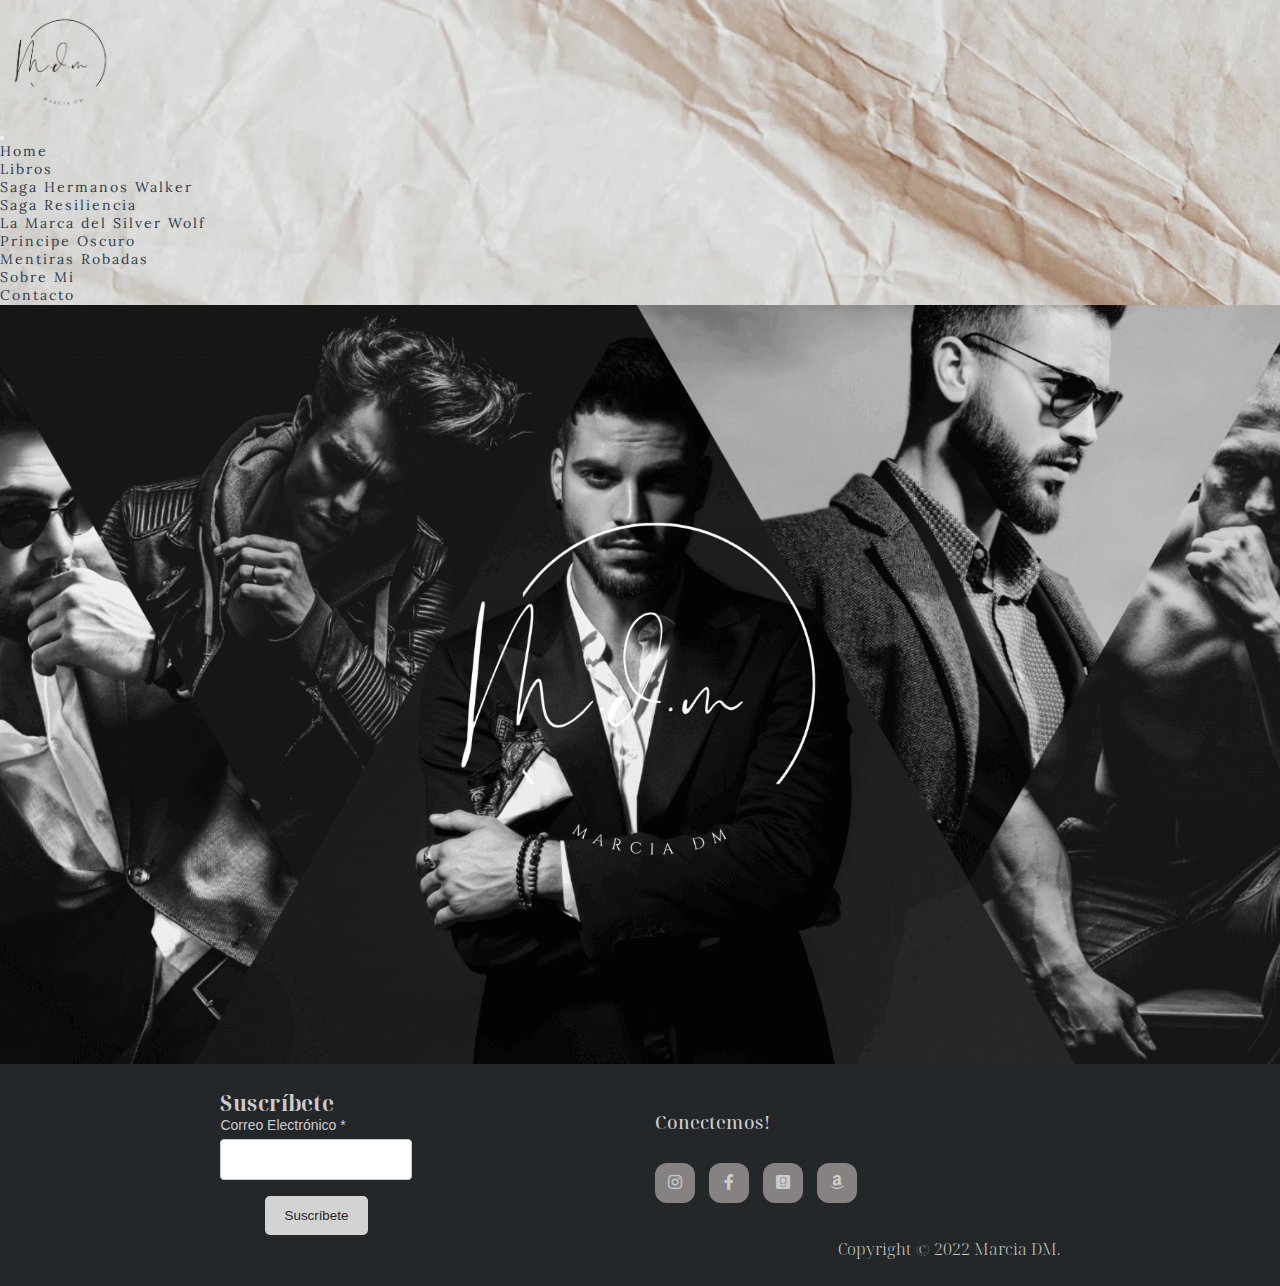
<file: index.html>
<!DOCTYPE html>
<html lang="es">
<head>
    <meta charset="UTF-8">
    <meta http-equiv="X-UA-Compatible" content="IE=edge">
    <meta name="viewport" content="width=device-width, initial-scale=1.0">
    <link rel="shortcut icon" type="image/png" href="./assets/img/logoNegro.png">
    <!-- Bootstrap CSS -->
    <link href="https://cdn.jsdelivr.net/npm/bootstrap@5.1.1/dist/css/bootstrap.min.css" rel="stylesheet" integrity="sha384-F3w7mX95PdgyTmZZMECAngseQB83DfGTowi0iMjiWaeVhAn4FJkqJByhZMI3AhiU" crossorigin="anonymous">
    <!-- Link CSS -->
    <link rel="stylesheet" href="./assets/style.css">
    <link href="//cdn-images.mailchimp.com/embedcode/classic-10_7_dtp.css" rel="stylesheet" type="text/css">
    <link rel="preload" as="image" href="./assets/img/website.png" />
    <link rel="preload" as="image" href="./assets/img/phone2.webp" />
    <!--FONT-->
    <link rel="preconnect" href="https://fonts.googleapis.com">
    <link rel="preconnect" href="https://fonts.gstatic.com" crossorigin>
    <link href="https://fonts.googleapis.com/css2?family=Noto+Serif+Display:ital,wght@1,200;1,500;1,700;1,900&display=swap" rel="stylesheet">
    <!--FOOTER ICONS-->
    <link rel="stylesheet" href="https://cdnjs.cloudflare.com/ajax/libs/font-awesome/5.15.4/css/all.min.css" integrity="sha512-1ycn6IcaQQ40/MKBW2W4Rhis/DbILU74C1vSrLJxCq57o941Ym01SwNsOMqvEBFlcgUa6xLiPY/NS5R+E6ztJQ==" crossorigin="anonymous" referrerpolicy="no-referrer" />
    <!--SEO-->
    <meta name="description" content="Sumérgete en el apasionado mundo de Marcia DM, donde vivirás historias llenas de aventuras, giros inesperados y romance intenso. Puedes encontrar libros con temáticas desde romance contemporáneo, hasta romance paranormal.">
    <meta name="keywords" content="libros de romance, libros, romance, amantes, enemigos, de enemigos a amantes, romance bully,  reseñas, erotico, lectura, contacto, amor, libro paranormal, rivales en dallas, amor y odio en manhattan, resiliencia, rage, carter, contemporaneo, romance intenso, aventuras, bestseller, kindle, kindleunlimited, contemporaneo, friends to lovers, amigos a amantes, silver wolf">
    <meta property="og:title" content="Marcia DM | Autora de Romance Contemporáneo.">
    <meta property="og:image" content="https://ibb.co/XJnFd5C">
    <meta property="og:locale" content="es_AR">
    <title>Marcia DM | Autora de Romance Contemporáneo.</title>
</head>
<body class="jumbo">
    <header>
        <nav class="backNav">
            <nav class="navbar navbar-expand-lg navbar-light bg-transparent">
                <div class="container-fluid d-lg-flex">
                    <a class="navbar-brand" href="#">
                        <img src="./assets/img/logoNegro.png" width="120vw" alt="Marcia DM Logo">
                    </a>
                    <form class="d-lg-flex">
                        <button class="navbar-toggler" type="button" data-bs-toggle="collapse" data-bs-target="#navbarNavDropdown" aria-controls="navbarNavDropdown" aria-expanded="false" aria-label="Toggle navigation">
                        <span class="navbar-toggler-icon"></span>
                        </button>
                    </form>
                    <div class="collapse navbar-collapse justify-content-end" id="navbarNavDropdown">
                        <ul class="navbar-nav text-center">
                            <li class="nav-item">
                                <a class="nav-link active" aria-current="page" href="#">Home</a>
                            </li>
                            <li class="nav-item dropdown">
                                <a class="nav-link dropdown-toggle" href="#" id="navbarDropdownMenuLink" role="button" data-bs-toggle="dropdown" aria-expanded="false">
                                Libros
                                </a>
                                <ul class="dropdown-menu" aria-labelledby="navbarDropdownMenuLink">
                                    <li><a class="dropdown-item" href="./views/sagaWalker.html">Saga Hermanos Walker</a></li>
                                <li><a class="dropdown-item" href="./views/SagaResiliencia.html">Saga Resiliencia</a></li>
                                <li><a class="dropdown-item" href="./views/lamarcadelsilver.html">La Marca del Silver Wolf</a></li>
                                <li><a class="dropdown-item" href="./views/principeOscuro.html">Principe Oscuro</a></li>
                                <li><a class="dropdown-item" href="./views/mentirasRobadas.html">Mentiras Robadas</a></li>
                                </ul>
                            </li>
                            <li class="nav-item">
                                <a class="nav-link active" aria-current="page" href="./views/sobreMi.html">Sobre Mi</a>
                            </li>
                            <li class="nav-item">
                                <a class="nav-link active" aria-current="page" href="./views/contacto.html">Contacto</a>
                            </li>
                        </ul>
                    </div>
                </div>
            </nav>
        </nav>    
    </header>
    <main>  
        <div class="jumbotron">
            <h1 class="display-3" id="text-animation">Marcia DM</h1>
        </div>
    </main>
    <footer class="footer">
        <div class="container">
            <div class="row">
                <div class="footer-col col-md-6">
<!-- Begin Mailchimp Signup Form -->
        <div id="mc_embed_signup">
        <form action="https://instagram.us18.list-manage.com/subscribe/post?u=2c82b92a15f255242043c08e4&amp;id=4cf19e47fe" method="post" id="mc-embedded-subscribe-form" name="mc-embedded-subscribe-form" class="validate" target="_blank" novalidate>
            <div id="mc_embed_signup_scroll">
            <h2>Suscríbete</h2>
        <div class="mc-field-group">
            <label for="mce-EMAIL">Correo Electrónico<span class="asterisk"> *</span>
        </label>
            <input type="email" value="" name="EMAIL" class="required email" id="mce-EMAIL">
        </div>
            <div id="mce-responses" class="clear foot">
                <div class="response" id="mce-error-response" style="display:none"></div>
                <div class="response" id="mce-success-response" style="display:none"></div>
            </div>    <!-- real people should not fill this in and expect good things - do not remove this or risk form bot signups-->
            <div style="position: absolute; left: -5000px;" aria-hidden="true"><input type="text" name="b_2c82b92a15f255242043c08e4_4cf19e47fe" tabindex="-1" value=""></div>
                <div class="optionalParent">
                    <div class="clear foot">
                        <input type="submit" value="Suscríbete" name="subscribe" id="mc-embedded-subscribe" class="button">
                    </div>
                </div>
            </div>
        </form>
</div>
<!--End mc_embed_signup-->
                </div>
                <div class="footer-col col-md-6">
                    <h4>Conectemos!</h4>
                    <div class="social-links">
                        <a href="https://www.instagram.com/autora_marciadm/" target="_blank"><i class="fab fa-instagram"></i></a>
                        <a href="https://www.facebook.com/MarciaDMautora" target="_blank"><i class="fab fa-facebook-f"></i></a>
                        <a href="https://www.goodreads.com/author/show/16881836.Marcia_D_M_" target="_blank"><i class="fab fa-goodreads"></i></a>
                        <a href="https://www.amazon.com/Marcia-DM/e/B0725Y4KD9?ref_=dbs_p_ebk_r00_abau_000000" target="_blank"><i class="fab fa-amazon"></i></a>
                    </div>
                    <p class="copyright">Copyright © 2022 Marcia DM. </p>
                </div>
            </div>
        </div>
        <script type='text/javascript' src='//s3.amazonaws.com/downloads.mailchimp.com/js/mc-validate.js'></script><script type='text/javascript'>(function($) {window.fnames = new Array(); window.ftypes = new Array();fnames[0]='EMAIL';ftypes[0]='email';fnames[1]='FNAME';ftypes[1]='text';}(jQuery));var $mcj = jQuery.noConflict(true);</script>
    </footer>
    
    <script src="https://cdn.jsdelivr.net/npm/bootstrap@5.1.3/dist/js/bootstrap.bundle.min.js" integrity="sha384-ka7Sk0Gln4gmtz2MlQnikT1wXgYsOg+OMhuP+IlRH9sENBO0LRn5q+8nbTov4+1p" crossorigin="anonymous"></script>
</body>
</html>
</file>
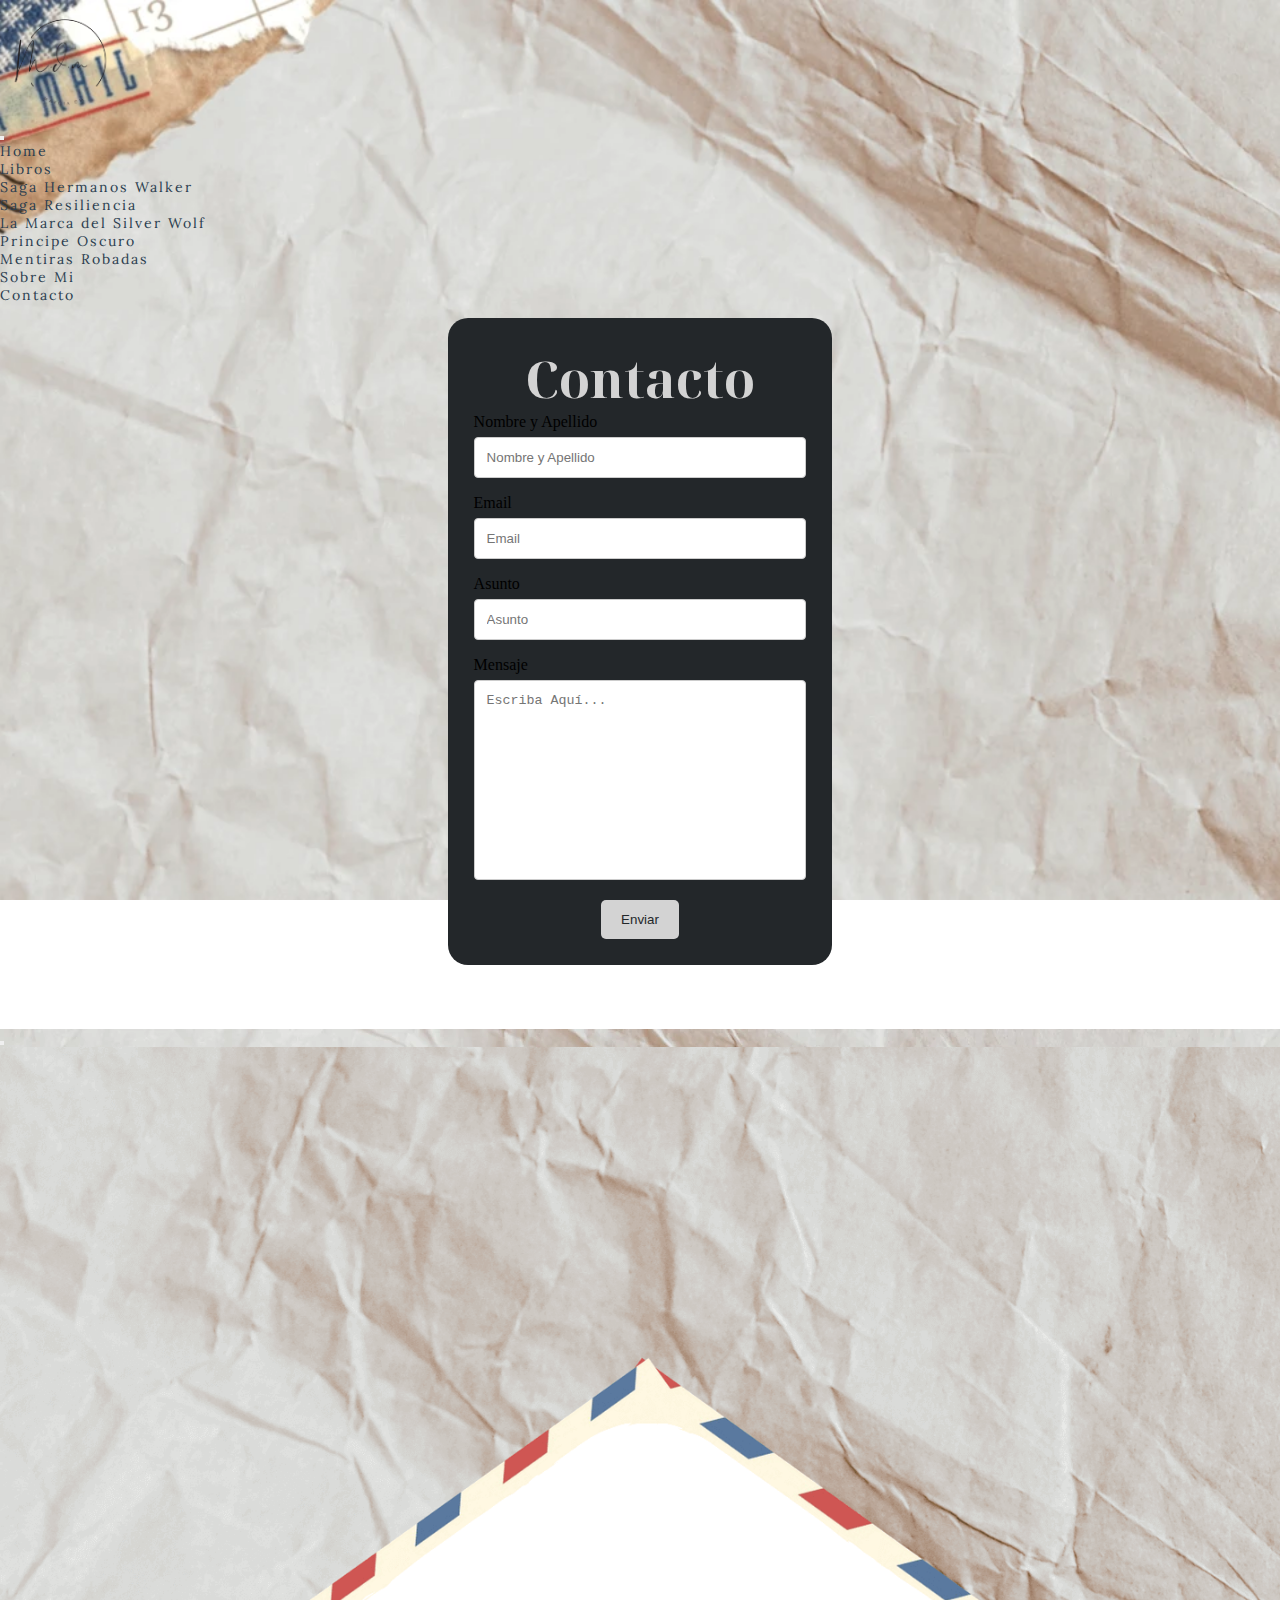
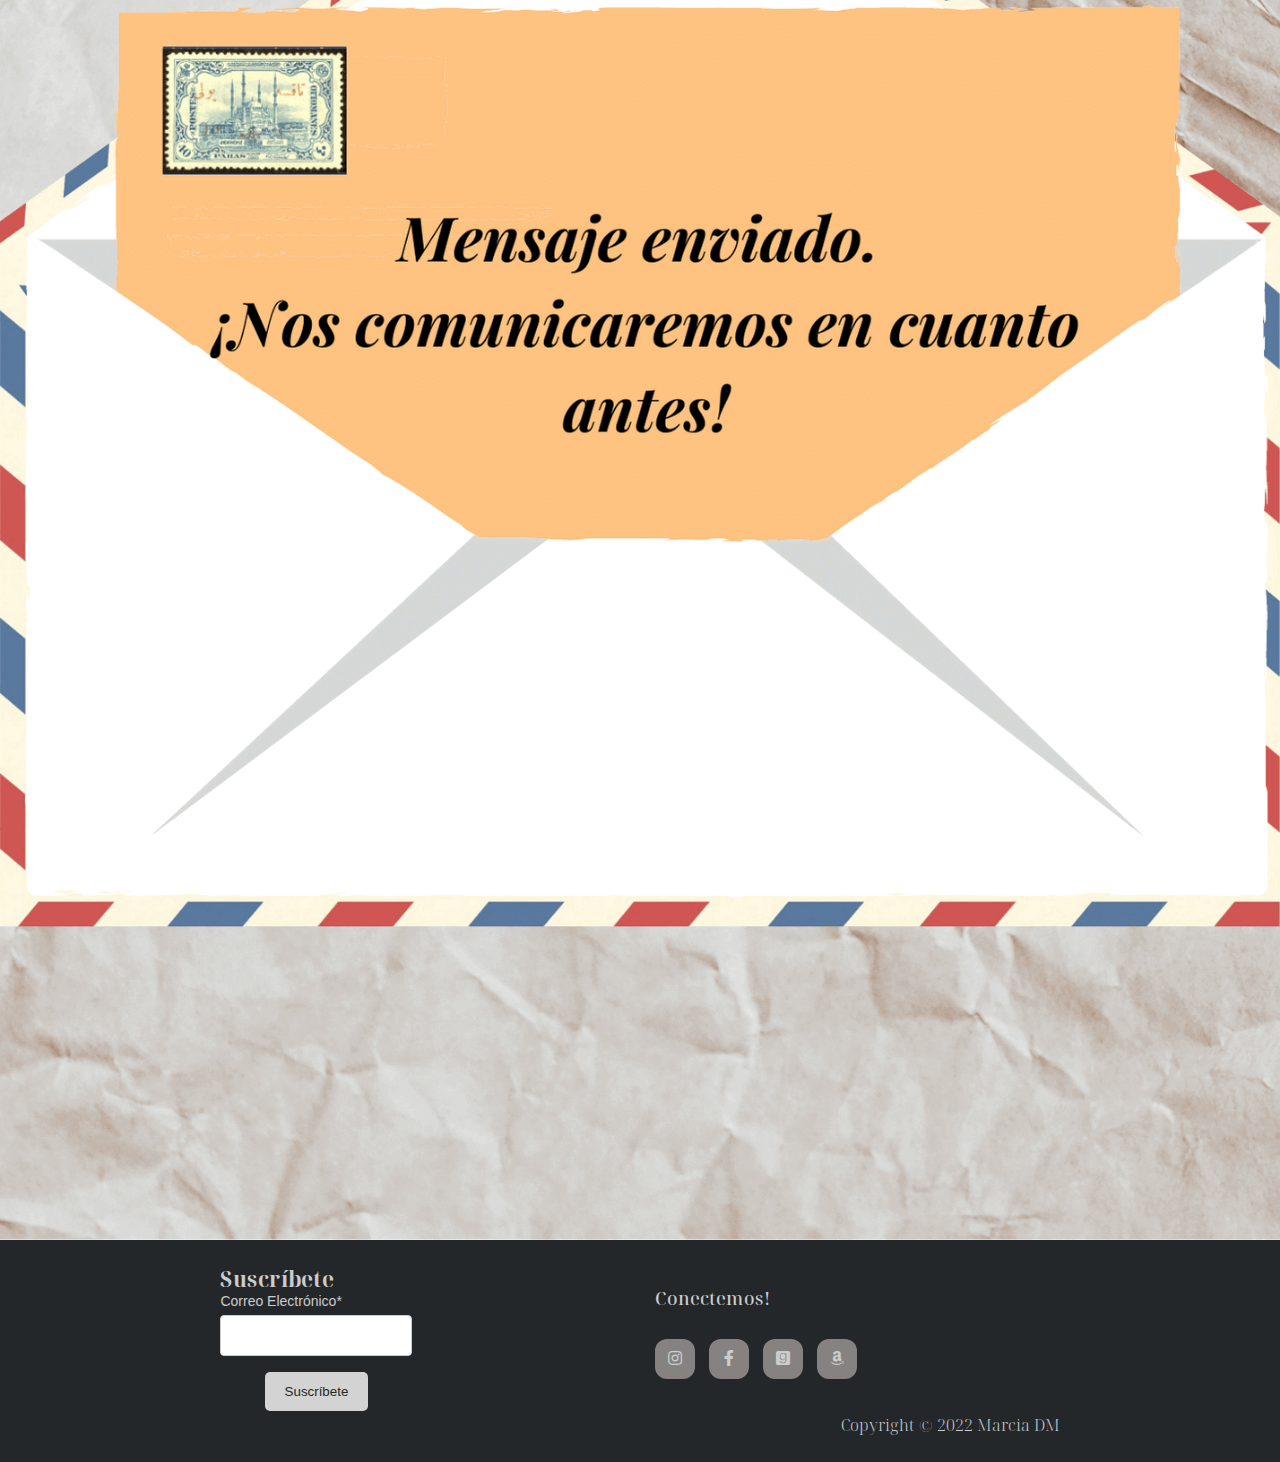
<file: views/contacto.html>
<!DOCTYPE html>
<html lang="es">
<head>
    <meta charset="UTF-8">
    <meta http-equiv="X-UA-Compatible" content="IE=edge">
    <meta name="viewport" content="width=device-width, initial-scale=1.0">
    <link rel="shortcut icon" type="image/png" href="../assets/img/logoNegro.png">
    <!-- Bootstrap CSS -->
    <link href="https://cdn.jsdelivr.net/npm/bootstrap@5.1.1/dist/css/bootstrap.min.css" rel="stylesheet" integrity="sha384-F3w7mX95PdgyTmZZMECAngseQB83DfGTowi0iMjiWaeVhAn4FJkqJByhZMI3AhiU" crossorigin="anonymous">
    <!-- Link CSS -->
    <link rel="stylesheet" href="../assets/style.css">
    <link rel="preload" as="image" href="../assets/img/postal.png" />
    <!--FONT-->
    <link rel="preconnect" href="https://fonts.googleapis.com">
    <link rel="preconnect" href="https://fonts.gstatic.com" crossorigin>
    <link href="https://fonts.googleapis.com/css2?family=Noto+Serif+Display:ital,wght@1,200;1,500;1,700;1,900&display=swap" rel="stylesheet">
    <!--MAILCHIMP-->
    <link href="//cdn-images.mailchimp.com/embedcode/classic-10_7_dtp.css" rel="stylesheet" type="text/css">
    <!--FOOTER ICONS-->
    <link rel="stylesheet" href="https://cdnjs.cloudflare.com/ajax/libs/font-awesome/5.15.4/css/all.min.css" integrity="sha512-1ycn6IcaQQ40/MKBW2W4Rhis/DbILU74C1vSrLJxCq57o941Ym01SwNsOMqvEBFlcgUa6xLiPY/NS5R+E6ztJQ==" crossorigin="anonymous" referrerpolicy="no-referrer" />
    <!--SEO-->
    <meta name="description" content="Sumérgete en el apasionado mundo de Marcia DM, donde vivirás historias llenas de aventuras, giros inesperados y romance intenso. Puedes encontrar libros con temáticas desde romance contemporáneo, hasta romance paranormal.">
    <meta name="keywords" content="libros de romance, libros, romance, amantes, enemigos, de enemigos a amantes, romance bully,  reseñas, erotico, lectura, contacto, amor, libro paranormal, rivales en dallas, amor y odio en manhattan, resiliencia, rage, carter, contemporaneo, romance intenso, aventuras, bestseller, kindle, kindleunlimited, contemporaneo, friends to lovers, amigos a amantes, silver wolf">
    <meta property="og:title" content="Marcia DM | Autora de Romance Contemporáneo.">
    <meta property="og:image" content="https://ibb.co/XJnFd5C">
    <meta property="og:locale" content="es_AR">
    <title>Marcia DM | Autora de Romance Contemporáneo.</title>
</head>
<body class="img-contact">
    <header>
        <nav class="navbar navbar-expand-lg navbar-light bg-transparent">
            <div class="container-fluid d-lg-flex">
                <a class="navbar-brand" href="../index.html">
                    <img src="../assets/img/logoNegro.png" width="120vw" alt="Marcia DM Logo">
                </a>
                <form class="d-lg-flex">
                    <button class="navbar-toggler" type="button" data-bs-toggle="collapse" data-bs-target="#navbarNavDropdown" aria-controls="navbarNavDropdown" aria-expanded="false" aria-label="Toggle navigation">
                    <span class="navbar-toggler-icon"></span>
                    </button>
                </form>
                <div class="collapse navbar-collapse justify-content-end" id="navbarNavDropdown">
                    <ul class="navbar-nav text-center">
                        <li class="nav-item">
                            <a class="nav-link active" aria-current="page" href="../index.html">Home</a>
                        </li>
                        <li class="nav-item dropdown">
                            <a class="nav-link dropdown-toggle" href="#" id="navbarDropdownMenuLink" role="button" data-bs-toggle="dropdown" aria-expanded="false">
                            Libros
                            </a>
                            <ul class="dropdown-menu" aria-labelledby="navbarDropdownMenuLink">
                                <li><a class="dropdown-item" href="./sagaWalker.html">Saga Hermanos Walker</a></li>
                                <li><a class="dropdown-item" href="./SagaResiliencia.html">Saga Resiliencia</a></li>
                                <li><a class="dropdown-item" href="./lamarcadelsilver.html">La Marca del Silver Wolf</a></li>
                                <li><a class="dropdown-item" href="./principeOscuro.html">Principe Oscuro</a></li>
                                <li><a class="dropdown-item" href="./mentirasRobadas.html">Mentiras Robadas</a></li>
                            </ul>
                        </li>
                        <li class="nav-item">
                            <a class="nav-link active" aria-current="page" href="../views/sobreMi.html">Sobre Mi</a>
                        </li>
                        <li class="nav-item">
                            <a class="nav-link active" aria-current="page" href="../views/contacto.html">Contacto</a>
                        </li>
                    </ul>
                </div>
            </div>
        </nav>
    </header>
    <main > 
        <div class="containerC">
            <h1 class="cont-title"> Contacto</h1>
            <form class="contact_form" id="form" action="https://formspree.io/f/xgedyewy"
            method="POST"> 
                <label for="name">Nombre y Apellido</label>
                <input type="text" class="name" id="fname" required name="name" placeholder="Nombre y Apellido">
                
                    <label for="emailAddress">Email</label>
                    <input id="emailAddress" type="email" class="email" required name="email" placeholder="Email">
            
                <label for="asunto">Asunto</label>
                <input type="text" id="Asunto" class="asunto" required name="subject" placeholder="Asunto">
            
                <label for="subject">Mensaje</label>
                <textarea id="subject" name="message" class="msj" placeholder="Escriba Aquí..." rows="3" required  style="height:200px"></textarea>
            
                <input type="submit" value="Enviar"  class="boton" data-bs-toggle="modal" data-bs-target="#exampleModal0">
            </form>
        </div>
                                <!-- Modal 0-->
                                <div class="modal fade" id="exampleModal0" tabindex="-1" aria-labelledby="exampleModalLabel" aria-hidden="true">
                                    <div class="modal-dialog modal-dialog-centered modal-dialog-scrollable">
                                    <div class="modal-content">
                                        <div class="modal-header">
                                        <button type="button" class="btn-close" data-bs-dismiss="modal" aria-label="Close"></button>
                                        </div>
                                        <div class="modal-body">
                                        <img src="../assets/img/send.png" alt="" class="review">
                                        </div>
                                    </div>
                                    </div>
                                </div>
    </main>
    <footer class="footer">
        <div class="container">
            <div class="row">
                <div class="footer-col col-md-6">
<!-- Begin Mailchimp Signup Form -->
        <div id="mc_embed_signup">
        <form action="https://instagram.us18.list-manage.com/subscribe/post?u=2c82b92a15f255242043c08e4&amp;id=4cf19e47fe" method="post" id="mc-embedded-subscribe-form" name="mc-embedded-subscribe-form" class="validate" target="_blank" novalidate>
            <div id="mc_embed_signup_scroll">
            <h2>Suscríbete</h2>
        <div class="mc-field-group">
            <label for="mce-EMAIL">Correo Electrónico<span class="asterisk">*</span>
        </label>
            <input type="email" value="" name="EMAIL" class="required email" id="mce-EMAIL">
        </div>
            <div id="mce-responses" class="clear foot">
                <div class="response" id="mce-error-response" style="display:none"></div>
                <div class="response" id="mce-success-response" style="display:none"></div>
            </div>    <!-- real people should not fill this in and expect good things - do not remove this or risk form bot signups-->
            <div style="position: absolute; left: -5000px;" aria-hidden="true"><input type="text" name="b_2c82b92a15f255242043c08e4_4cf19e47fe" tabindex="-1" value=""></div>
                <div class="optionalParent">
                    <div class="clear foot">
                        <input type="submit" value="Suscríbete" name="subscribe" id="mc-embedded-subscribe" class="button">
                    </div>
                </div>
            </div>
        </form>
</div>
<script type='text/javascript' src='//s3.amazonaws.com/downloads.mailchimp.com/js/mc-validate.js'></script><script type='text/javascript'>(function($) {window.fnames = new Array(); window.ftypes = new Array();fnames[0]='EMAIL';ftypes[0]='email';fnames[1]='FNAME';ftypes[1]='text';}(jQuery));var $mcj = jQuery.noConflict(true);</script>
<!--End mc_embed_signup-->
                </div>
                <div class="footer-col col-md-6">
                    <h4>Conectemos!</h4>
                    <div class="social-links">
                        <a href="https://www.instagram.com/autora_marciadm/" target="_blank"><i class="fab fa-instagram"></i></a>
                        <a href="https://www.facebook.com/MarciaDMautora" target="_blank"><i class="fab fa-facebook-f"></i></a>
                        <a href="https://www.goodreads.com/author/show/16881836.Marcia_D_M_" target="_blank"><i class="fab fa-goodreads"></i></a>
                        <a href="https://www.amazon.com/Marcia-DM/e/B0725Y4KD9?ref_=dbs_p_ebk_r00_abau_000000" target="_blank"><i class="fab fa-amazon"></i></a>
                    </div>
                    <p>Copyright © 2022 Marcia DM</p>
                </div>
            </div>
        </div>
    </footer>
    <script src="https://cdn.jsdelivr.net/npm/bootstrap@5.1.3/dist/js/bootstrap.bundle.min.js" integrity="sha384-ka7Sk0Gln4gmtz2MlQnikT1wXgYsOg+OMhuP+IlRH9sENBO0LRn5q+8nbTov4+1p" crossorigin="anonymous"></script>
    <script src="https://smtpjs.com/v3/smtp.js"></script>
    <script src="../assets/main.js"></script>
</body>
</html>
</file>
<file: assets/style.css>
@import url('https://fonts.googleapis.com/css2?family=Lora:ital,wght@0,400;0,600;1,400;1,500&display=swap');
*{
    margin: 0px;
    padding: 0px;
    box-sizing: border-box;
    scroll-behavior: smooth;
}
html, body {
  height: 100%;
  -webkit-font-smoothing: subpixel-antialiased;
}
html {
  font-size: 100%;
}
h1{
  font-family: var(--font-family);
  font-size: 2vw ;
}
.main-title{
  padding-top: 4vw;
  text-align: center;
  font-size: 4vw;
  font-family: var(--font-family);
  font-weight: bolder;
}
/*-----Variables-----*/
:root {
  --main-padding: 20.6vw 5vw;
  --color-black: #23272a; 
  --font-family: 'Noto Serif Display', serif;
}
/*-----MENU-----*/
.navbar{
    font-family: 'Lora', serif;
    font-size: 1.1vw;
    letter-spacing: 2px;
    border-bottom: 1px solid rgba(0, 0, 0, 0)
    
}
.backNav{
  background-image: url(../assets/img/phone2.webp);
  width: 100%;
  background-repeat: no-repeat;
  background-size: cover;
}
.dropdown-menu :hover{
background-color: #d4c4b6;
}
/*-----LIBROS-----*/
.prueba{
  background-image: url(../assets/img/phone2.webp);
  width: 100%;
  background-repeat: no-repeat;
  background-size: cover;
  -webkit-background-size: cover;
  -moz-background-size: cover;
  -o-background-size: cover;
  background-position: center;
  background-attachment: fixed;
  background-position: center center;
  background-size: cover;
}
.books-title{
  font-family: var(--font-family);
  font-size: 1.5vw;
  font-style: italic;
}

*, *:after, *:before {
  -webkit-box-sizing: border-box;
  -moz-box-sizing: border-box;
  box-sizing: border-box;
}
* {
  margin: 0;
  padding: 0;
}
::before, ::after {
  content: "";
}
ul {
  margin: 0;
  padding: 0;
  list-style: none;
}
a {
  color: #2c3e50;
  text-decoration: none;
}
.btn {
  display: inline-block;
  text-transform: uppercase;
  border: 2px solid #2c3e50;
  margin-top: 100px;
  font-size: 0.7em;
  font-weight: 700;
  padding: 0.1em 0.4em;
  text-align: center;
  -webkit-transition: color 0.3s, border-color 0.3s;
  -moz-transition: color 0.3s, border-color 0.3s;
  transition: color 0.3s, border-color 0.3s;
}
.btn:hover {
  border-color: #a01616;
  color: #a01616;
}
/* basic grid */
.align {
  clear: both;
  margin: 90px auto 20px;
  width: 100%;
  max-width: 1170px;
  text-align: center;
}
.align > li {
  width: 500px;
  min-height: 300px;
  display: inline-block;
  /* display: grid; */
  margin: 30px 20px 50px 30px;
  padding: 0 0 0 60px;
  vertical-align: top;
}
.book {
  position: relative;
  width: 160px;
  height: 220px;
  -webkit-perspective: 1000px;
  -moz-perspective: 1000px;
  perspective: 1000px;
  -webkit-transform-style: preserve-3d;
  -moz-transform-style: preserve-3d;
  transform-style: preserve-3d;
}
.hardcover_front li:first-child {
  background-color: #eee;
  -webkit-backface-visibility: hidden;
  -moz-backface-visibility: hidden;
  backface-visibility: hidden;
}
/* reverse */
.hardcover_front li:last-child {
  background: #fffbec;
}
/* HARDCOVER BACK */
.hardcover_back li:first-child {
  background: #fffbec;
}
/* reverse */
.hardcover_back li:last-child {
  background: #fffbec;
}
.book_spine li:first-child {
  background: #eee;
}
.book_spine li:last-child {
  background: #333;
}
/* thickness of cover */
.hardcover_front li:first-child:after, .hardcover_front li:first-child:before, .hardcover_front li:last-child:after, .hardcover_front li:last-child:before, .hardcover_back li:first-child:after, .hardcover_back li:first-child:before, .hardcover_back li:last-child:after, .hardcover_back li:last-child:before, .book_spine li:first-child:after, .book_spine li:first-child:before, .book_spine li:last-child:after, .book_spine li:last-child:before {
  background: #999;
}
/* page */
.page > li {
  background: -webkit-linear-gradient(left, #e1ddd8 0%, #fffbf6 100%);
  background: -moz-linear-gradient(left, #e1ddd8 0%, #fffbf6 100%);
  background: -ms-linear-gradient(left, #e1ddd8 0%, #fffbf6 100%);
  background: linear-gradient(left, #e1ddd8 0%, #fffbf6 100%);
  box-shadow: inset 0px -1px 2px rgba(50, 50, 50, 0.1), inset -1px 0px 1px rgba(150, 150, 150, 0.2);
  border-radius: 0px 5px 5px 0px;
}
/*
opening cover, back cover and pages
 */
.hardcover_front {
  -webkit-transform: rotateY(-34deg) translateZ(8px);
  -moz-transform: rotateY(-34deg) translateZ(8px);
  transform: rotateY(-34deg) translateZ(8px);
  z-index: 100;
}
.hardcover_back {
  -webkit-transform: rotateY(-15deg) translateZ(-8px);
  -moz-transform: rotateY(-15deg) translateZ(-8px);
  transform: rotateY(-15deg) translateZ(-8px);
}
.page li:nth-child(1) {
  -webkit-transform: rotateY(-28deg);
  -moz-transform: rotateY(-28deg);
  transform: rotateY(-28deg);
}
.page li:nth-child(2) {
  -webkit-transform: rotateY(-30deg);
  -moz-transform: rotateY(-30deg);
  transform: rotateY(-30deg);
}
.page li:nth-child(3) {
  -webkit-transform: rotateY(-32deg);
  -moz-transform: rotateY(-32deg);
  transform: rotateY(-32deg);
}
.page li:nth-child(4) {
  -webkit-transform: rotateY(-34deg);
  -moz-transform: rotateY(-34deg);
  transform: rotateY(-34deg);
}
.page li:nth-child(5) {
  -webkit-transform: rotateY(-36deg);
  -moz-transform: rotateY(-36deg);
  transform: rotateY(-36deg);
}
/*
position, transform & transition
 */
.hardcover_front, .hardcover_back, .book_spine, .hardcover_front li, .hardcover_back li, .book_spine li {
  position: absolute;
  top: 0;
  left: 0;
  width: 100%;
  height: 100%;
  -webkit-transform-style: preserve-3d;
  -moz-transform-style: preserve-3d;
  transform-style: preserve-3d;
}
.hardcover_front, .hardcover_back {
  -webkit-transform-origin: 0% 100%;
  -moz-transform-origin: 0% 100%;
  transform-origin: 0% 100%;
}
.hardcover_front {
  -webkit-transition: all 0.8s ease, z-index 0.6s;
  -moz-transition: all 0.8s ease, z-index 0.6s;
  transition: all 0.8s ease, z-index 0.6s;
}
/* HARDCOVER front */
.hardcover_front li:first-child {
  cursor: default;
  -webkit-user-select: none;
  -moz-user-select: none;
  user-select: none;
  -webkit-transform: translateZ(2px);
  -moz-transform: translateZ(2px);
  transform: translateZ(2px);
}
.hardcover_front li:last-child {
  -webkit-transform: rotateY(180deg) translateZ(2px);
  -moz-transform: rotateY(180deg) translateZ(2px);
  transform: rotateY(180deg) translateZ(2px);
}
/* HARDCOVER back */
.hardcover_back li:first-child {
  -webkit-transform: translateZ(2px);
  -moz-transform: translateZ(2px);
  transform: translateZ(2px);
}
.hardcover_back li:last-child {
  -webkit-transform: translateZ(-2px);
  -moz-transform: translateZ(-2px);
  transform: translateZ(-2px);
}
/* thickness of cover */
.hardcover_front li:first-child:after, .hardcover_front li:first-child:before, .hardcover_front li:last-child:after, .hardcover_front li:last-child:before, .hardcover_back li:first-child:after, .hardcover_back li:first-child:before, .hardcover_back li:last-child:after, .hardcover_back li:last-child:before, .book_spine li:first-child:after, .book_spine li:first-child:before, .book_spine li:last-child:after, .book_spine li:last-child:before {
  position: absolute;
  top: 0;
  left: 0;
}
/* HARDCOVER front */
.hardcover_front li:first-child:after, .hardcover_front li:first-child:before {
  width: 4px;
  height: 100%;
}
.hardcover_front li:first-child:after {
  -webkit-transform: rotateY(90deg) translateZ(-2px) translateX(2px);
  -moz-transform: rotateY(90deg) translateZ(-2px) translateX(2px);
  transform: rotateY(90deg) translateZ(-2px) translateX(2px);
}
.hardcover_front li:first-child:before {
  -webkit-transform: rotateY(90deg) translateZ(158px) translateX(2px);
  -moz-transform: rotateY(90deg) translateZ(158px) translateX(2px);
  transform: rotateY(90deg) translateZ(158px) translateX(2px);
}
.hardcover_front li:last-child:after, .hardcover_front li:last-child:before {
  width: 4px;
  height: 160px;
}
.hardcover_front li:last-child:after {
  -webkit-transform: rotateX(90deg) rotateZ(90deg) translateZ(80px) translateX(-2px) translateY(-78px);
  -moz-transform: rotateX(90deg) rotateZ(90deg) translateZ(80px) translateX(-2px) translateY(-78px);
  transform: rotateX(90deg) rotateZ(90deg) translateZ(80px) translateX(-2px) translateY(-78px);
}
.hardcover_front li:last-child:before {
  box-shadow: 0px 0px 30px 5px #333;
  -webkit-transform: rotateX(90deg) rotateZ(90deg) translateZ(-140px) translateX(-2px) translateY(-78px);
  -moz-transform: rotateX(90deg) rotateZ(90deg) translateZ(-140px) translateX(-2px) translateY(-78px);
  transform: rotateX(90deg) rotateZ(90deg) translateZ(-140px) translateX(-2px) translateY(-78px);
}
/* thickness of cover */
.hardcover_back li:first-child:after, .hardcover_back li:first-child:before {
  width: 4px;
  height: 100%;
}
.hardcover_back li:first-child:after {
  -webkit-transform: rotateY(90deg) translateZ(-2px) translateX(2px);
  -moz-transform: rotateY(90deg) translateZ(-2px) translateX(2px);
  transform: rotateY(90deg) translateZ(-2px) translateX(2px);
}
.hardcover_back li:first-child:before {
  -webkit-transform: rotateY(90deg) translateZ(158px) translateX(2px);
  -moz-transform: rotateY(90deg) translateZ(158px) translateX(2px);
  transform: rotateY(90deg) translateZ(158px) translateX(2px);
}
.hardcover_back li:last-child:after, .hardcover_back li:last-child:before {
  width: 4px;
  height: 160px;
}
.hardcover_back li:last-child:after {
  -webkit-transform: rotateX(90deg) rotateZ(90deg) translateZ(80px) translateX(2px) translateY(-78px);
  -moz-transform: rotateX(90deg) rotateZ(90deg) translateZ(80px) translateX(2px) translateY(-78px);
  transform: rotateX(90deg) rotateZ(90deg) translateZ(80px) translateX(2px) translateY(-78px);
}
.hardcover_back li:last-child:before {
  box-shadow: 10px -1px 80px 20px #666;
  -webkit-transform: rotateX(90deg) rotateZ(90deg) translateZ(-140px) translateX(2px) translateY(-78px);
  -moz-transform: rotateX(90deg) rotateZ(90deg) translateZ(-140px) translateX(2px) translateY(-78px);
  transform: rotateX(90deg) rotateZ(90deg) translateZ(-140px) translateX(2px) translateY(-78px);
}
/* BOOK SPINE */
.book_spine {
  -webkit-transform: rotateY(60deg) translateX(-5px) translateZ(-12px);
  -moz-transform: rotateY(60deg) translateX(-5px) translateZ(-12px);
  transform: rotateY(60deg) translateX(-5px) translateZ(-12px);
  width: 16px;
  z-index: 0;
}
.book_spine li:first-child {
  -webkit-transform: translateZ(2px);
  -moz-transform: translateZ(2px);
  transform: translateZ(2px);
}
.book_spine li:last-child {
  -webkit-transform: translateZ(-2px);
  -moz-transform: translateZ(-2px);
  transform: translateZ(-2px);
}
/* thickness of book spine */
.book_spine li:first-child:after, .book_spine li:first-child:before {
  width: 4px;
  height: 100%;
}
.book_spine li:first-child:after {
  -webkit-transform: rotateY(90deg) translateZ(-2px) translateX(2px);
  -moz-transform: rotateY(90deg) translateZ(-2px) translateX(2px);
  transform: rotateY(90deg) translateZ(-2px) translateX(2px);
}
.book_spine li:first-child:before {
  -webkit-transform: rotateY(-90deg) translateZ(-12px);
  -moz-transform: rotateY(-90deg) translateZ(-12px);
  transform: rotateY(-90deg) translateZ(-12px);
}
.book_spine li:last-child:after, .book_spine li:last-child:before {
  width: 4px;
  height: 16px;
}
.book_spine li:last-child:after {
  -webkit-transform: rotateX(90deg) rotateZ(90deg) translateZ(8px) translateX(2px) translateY(-6px);
  -moz-transform: rotateX(90deg) rotateZ(90deg) translateZ(8px) translateX(2px) translateY(-6px);
  transform: rotateX(90deg) rotateZ(90deg) translateZ(8px) translateX(2px) translateY(-6px);
}
.book_spine li:last-child:before {
  box-shadow: 5px -1px 100px 40px rgba(0, 0, 0, 0.2);
  -webkit-transform: rotateX(90deg) rotateZ(90deg) translateZ(-210px) translateX(2px) translateY(-6px);
  -moz-transform: rotateX(90deg) rotateZ(90deg) translateZ(-210px) translateX(2px) translateY(-6px);
  transform: rotateX(90deg) rotateZ(90deg) translateZ(-210px) translateX(2px) translateY(-6px);
}
.page, .page > li {
  position: absolute;
  top: 0;
  left: 0;
  -webkit-transform-style: preserve-3d;
  -moz-transform-style: preserve-3d;
  transform-style: preserve-3d;
}
.page {
  width: 100%;
  height: 98%;
  top: 1%;
  left: 3%;
  z-index: 10;
}
.page > li {
  width: 100%;
  height: 100%;
  -webkit-transform-origin: left center;
  -moz-transform-origin: left center;
  transform-origin: left center;
  -webkit-transition-property: transform;
  -moz-transition-property: transform;
  transition-property: transform;
  -webkit-transition-timing-function: ease;
  -moz-transition-timing-function: ease;
  transition-timing-function: ease;
}
.page > li:nth-child(1) {
  -webkit-transition-duration: 0.6s;
  -moz-transition-duration: 0.6s;
  transition-duration: 0.6s;
}
.page > li:nth-child(2) {
  -webkit-transition-duration: 0.6s;
  -moz-transition-duration: 0.6s;
  transition-duration: 0.6s;
}
.page > li:nth-child(3) {
  -webkit-transition-duration: 0.4s;
  -moz-transition-duration: 0.4s;
  transition-duration: 0.4s;
}
.page > li:nth-child(4) {
  -webkit-transition-duration: 0.5s;
  -moz-transition-duration: 0.5s;
  transition-duration: 0.5s;
}
.page > li:nth-child(5) {
  -webkit-transition-duration: 0.6s;
  -moz-transition-duration: 0.6s;
  transition-duration: 0.6s;
}
/*
events
 */
.book:hover > .hardcover_front {
  -webkit-transform: rotateY(-145deg) translateZ(0);
  -moz-transform: rotateY(-145deg) translateZ(0);
  transform: rotateY(-145deg) translateZ(0);
  z-index: 0;
}
.book:hover > .page li:nth-child(1) {
  -webkit-transform: rotateY(-30deg);
  -moz-transform: rotateY(-30deg);
  transform: rotateY(-30deg);
  -webkit-transition-duration: 1.5s;
  -moz-transition-duration: 1.5s;
  transition-duration: 1.5s;
}
.book:hover > .page li:nth-child(2) {
  -webkit-transform: rotateY(-35deg);
  -moz-transform: rotateY(-35deg);
  transform: rotateY(-35deg);
  -webkit-transition-duration: 1.8s;
  -moz-transition-duration: 1.8s;
  transition-duration: 1.8s;
}
.book:hover > .page li:nth-child(3) {
  -webkit-transform: rotateY(-118deg);
  -moz-transform: rotateY(-118deg);
  transform: rotateY(-118deg);
  -webkit-transition-duration: 1.6s;
  -moz-transition-duration: 1.6s;
  transition-duration: 1.6s;
}
.book:hover > .page li:nth-child(4) {
  -webkit-transform: rotateY(-130deg);
  -moz-transform: rotateY(-130deg);
  transform: rotateY(-130deg);
  -webkit-transition-duration: 1.4s;
  -moz-transition-duration: 1.4s;
  transition-duration: 1.4s;
}
.book:hover > .page li:nth-child(5) {
  -webkit-transform: rotateY(-140deg);
  -moz-transform: rotateY(-140deg);
  transform: rotateY(-140deg);
  -webkit-transition-duration: 1.2s;
  -moz-transition-duration: 1.2s;
  transition-duration: 1.2s;
}
/*
Bonus
 */
/* cover CSS */
.coverDesign {
  position: absolute;
  top: 0;
  left: 0;
  bottom: 0;
  right: 0;
  overflow: hidden;
  -webkit-backface-visibility: hidden;
  -moz-backface-visibility: hidden;
  backface-visibility: hidden;
}
.coverDesign::after {
  background-image: -webkit-linear-gradient(-135deg, rgba(255, 255, 255, 0.45) 0%, transparent 100%);
  background-image: -moz-linear-gradient(-135deg, rgba(255, 255, 255, 0.45) 0%, transparent 100%);
  background-image: linear-gradient(-135deg, rgba(255, 255, 255, 0.45) 0%, transparent 100%);
  position: absolute;
  top: 0;
  left: 0;
  bottom: 0;
  right: 0;
}
.coverDesign h1 {
  color: #fff;
  font-size: 2.2em;
  letter-spacing: 0.05em;
  text-align: center;
  margin: 54% 0 0 0;
  text-shadow: -1px -1px 0 rgba(0, 0, 0, 0.1);
}
.coverDesign p {
  color: #f8f8f8;
  font-size: 1em;
  text-align: center;
  text-shadow: -1px -1px 0 rgba(0, 0, 0, 0.1);
}

/* Basic ribbon */
.ribbon {
  color: #fff;
  display: block;
  font-size: 0.7em;
  font-family: var(--font-family);
  position: absolute;
  top: 11px;
  right: 1px;
  width: 40px;
  height: 20px;
  line-height: 20px;
  letter-spacing: 0.15em;
  text-align: center;
  -webkit-transform: rotateZ(45deg) translateZ(1px);
  -moz-transform: rotateZ(45deg) translateZ(1px);
  transform: rotateZ(45deg) translateZ(1px);
  -webkit-backface-visibility: hidden;
  -moz-backface-visibility: hidden;
  backface-visibility: hidden;
  z-index: 10;
}
.ribbon.new {
  background: #000000;
}
.ribbon.new:before, .ribbon.new:after {
  border-bottom: 20px solid #000000;
}
.ribbon.soon{
  background: white;
  color: #000000;
  font-weight:bolder;
}
.ribbon.soon:before, .ribbon.soon:after {
  border-bottom: 20px solid white;
}

.ribbon::before, .ribbon::after {
  position: absolute;
  top: -20px;
  width: 0;
  height: 0;
  border-top: 20px solid transparent;
}
.ribbon::before {
  left: -20px;
  border-left: 20px solid transparent;
}
.ribbon::after {
  right: -20px;
  border-right: 20px solid transparent;
}
/* figcaption */
figcaption {
  padding-left: 40px;
  text-align: left;
  position: absolute;
  top: 0%;
  left: 160px;
  width: 310px;
}
figcaption h1 {
  margin: 0;
}
figcaption span {
  color: #111111;
  padding: 0.6em 0 1em 0;
  display: block;
}
figcaption p {
  color: #222222;
  line-height: 1.3;
}
/* Media Queries */
@media screen and (max-width: 37.8125em) {
.align > li {
width: 100%;
min-height: 440px;
height: auto;
padding: 0;
margin: 0 0 30px 0;
}
.book {
margin: 0 auto;
}
figcaption {
text-align: center;
width: 320px;
top: 250px;
padding-left: 0;
left: -80px;
font-size: 90%;
}
}
.icon{
  padding-top: 1vw ;
  padding-bottom: 1vw;
}
.jumbotron{
  margin-bottom: 0;
  background-image: url(../assets/img/website.png);
  background-position: 50% 50%;
  height: 84.3vh;
  min-height: 400px;
  color: black;
  padding: 5vw;
  text-align: center;
  background-repeat: no-repeat;
  background-size: cover;
  -webkit-background-size: cover;
  -moz-background-size: cover;
  -o-background-size: cover;
  background-position: center;
}

.jumbotron h1 {
  font-family:var(--font-family);
  font-size: 18vh;
  letter-spacing: 1vw;
  font-weight:bolder;
  margin-top: 13vw;
  text-align: center;
  color: transparent;
}

/*-----FOOTER-----*/

.container{
	max-width: 70%;
	margin:auto;
}
.row{
	display: flex;
	flex-wrap: wrap;
}
ul{
	list-style: none;
}
.footer{
	background-color: var(--color-black);
  padding: 2% 1.5%;
}
.footer-col{
    width: 50%;
    padding: 0 15px;
}
.footer-col h4{
	font-size: 18px;
	color: #cccccc;
	text-transform: capitalize;
	margin-bottom:  2.2786458333333335vw;
  margin-top: 5%;
	font-weight: 500;
	position: relative;
  font-family: var(--font-family);
}
.footer-col h4::before{
	content: '';
	position: absolute;
	left:0;
	background-color: var(--color-black);
	height: 2px;
	box-sizing: border-box;
	width: 50px;
}
.footer-col ul li:not(:last-child){
	margin-bottom: 10px;
}
.footer-col ul li a{
	font-size: 16px;
	text-transform: capitalize;
	color: #cccccc;
	text-decoration: none;
	font-weight: 300;
	color: #e2dddd;
	display: block;
	transition: all 0.3s ease;
}
.footer-col ul li a:hover{
	color: #cccccc;
	padding-left: 8px;
}
.footer-col .social-links a{
	display: inline-block;
	height: 40px;
	width: 40px;
	background-color: #868282;
	margin:0 10px 10px 0;
	text-align: center;
	line-height: 40px;
	border-radius: 30%;
	color: #cccccc;
	transition: all 0.5s ease;
}
.footer-col .social-links a:hover{
	color: #24262b;
	background-color: #cccccc;
}
.footer p {
    font-family: var(--font-family);
    color: #cccccc;
    font-weight: 300;
    text-align: center;
    margin-top: 2vw;
    text-align: end;
}

@media(max-width: 767px){
  .footer-col{
    width: 50%;
    margin-bottom: 30px;
}
  .footer p {
  font-size: 3.5vw;
  }
}
@media(max-width: 574px){
  .footer-col{
    width: 100%;
}
}
/*suscripcion*/
#mc_embed_signup{
  background:rgba(95, 95, 95, 0);
  clear:left; 
  font:14px Helvetica,Arial,sans-serif;  
  color: #cccccc;
  width:15vw;
}
#mc_embed_signup h2{
  font-family: var(--font-family);
}

/*-----SOBRE MI-----*/
.pic-about{
  background-repeat: no-repeat;
  background-size: cover;
  -webkit-background-size: cover;
  -moz-background-size: cover;
  -o-background-size: cover;
  background-position: center;
  width: 100%;
  height: auto;
}
.tornpaper{
  display: none;
  visibility: hidden;
}
.sobreMi{
  font-size: 4vw;
  margin-right: 60vw;
  margin-bottom: 10vw;
  padding-top: 15vw;
  transform: rotate(-90.00deg);
  
}
.intro {
  font-family: var(--font-family);
  padding: 0;
  width: 100%;
  text-align: justify;
  margin: 0 auto;
  max-width: 100vw;
  text-align: justify;
  width: 50%;
  padding-left: 11vw;
  padding-bottom: 1vw;
  line-height: 20pt;
  white-space:normal;
}
.span-about{
  font-weight: bolder;
  font-size: 1.1vw;
}
.typewriter{
  margin-left: 45vw;
  margin-top: -25vw;
}
.aboutme-Todo{
  margin-top: -5vw;
  background-image: url(../assets/img/phone2.webp);
  background-repeat: no-repeat;
  background-size: cover;
  -webkit-background-size: cover;
  -moz-background-size: cover;
  -o-background-size: cover;
  background-position: center;
  background-attachment: fixed;
  background-position: center center;
  background-size: cover;
}

/*-----CONTACTO-----*/

input[type=text], textarea, input[type=email] {
  width: 100%;
  padding: 12px;
  border: 1px solid #ccc;
  border-radius: 4px;
  box-sizing: border-box;
  margin-top: 6px;
  margin-bottom: 16px;
  margin-right: 0px;
  margin-left: 0px;
  resize: vertical;
}
label{margin-right: 0px;
  margin-left: 0px;
  width: 100%;}

input[type=submit] {
  background:#d3d3d3;
  color: var(--color-black);
  padding: 12px 20px;
  border: none;
  border-radius: 5px;
  cursor: pointer;
  margin-left: auto;
  margin-right: auto;
  display: block;
}

input[type=submit]:hover {
  background-color: #636668;
  background-image: linear-gradient(0deg, #636668 0%, #ffffff 100%);
  color: var(--color-black);
}

.containerC {
  box-sizing : border-box;
  border-radius:20px;
  background-color:#23272a;
  padding:2vw;
  width: 100%;
  max-width: 30vw;
  margin:0 auto;
  margin-top: 1vw;
  margin-bottom: 5vw;
}
.cont-title  {
  color: #d3d3d3;
  width: 100%;
  text-align: center;
  font-size: 4vw;
}
.img-contact{
  background-image: url(../assets/img/postal2.webp);
  background-repeat: no-repeat;
  background-attachment: fixed;
  background-position: center center;
  background-size: cover;
  width: 100%;
}

/*-----MEDIA QUERYS-----*/
@media screen and (max-width: 600px){
  .nav-item a{
    font-size: 5vw;
  }
  #mc_embed_signup{
    width:50vw;
  }
  .main-title{
    font-size: 7vw;
    margin-top: 10vw;
    font-style: italic;
  }
  .icon{
    padding-top: 40vw;
  }
  h1{
    font-size: 5vw;
    padding-top: 3vw;
  }
  .jumbotron h1 {
    font-size: 11vh;
    padding-top: 40vw;
  }
  .jumbotron{
    background-image: url(./img/phoneindex.png);
    background-attachment:inherit;
  }
  .typewriter{
    display: none;
  }
  .sobreMi{
    font-size: 15vw;
    margin-top: 10vw;
    text-align: center;
    transform: none;
    margin-right: 0vw;
    padding-top: 10vw;
  }
  .intro{
    align-items: center;
    background-color: transparent;
    justify-content: center;
    margin: 0 auto;
    text-align: justify;
    top: auto;
    width: 85%;
    padding-left: 0vw;
    font-size: 4vw;
    font-family: 'Lora', serif;
    font-weight: 400;
    font-style: italic;
  }
  .span-about{
    font-size: 4vw;
    font-family: 'Lora', serif;
    font-weight: 600;
    font-style: italic;
  }
  .containerC{
    max-width: 85vw;
  }
  .cont-title {
    font-size: 10vw;
  }
  .img-contact{
    background-image: url(../assets/img/phoneContact.png);
  }
  #mc_embed_signup{
    width: 31vw;
  }
  .books-title{
    font-size: 5vw;
  }
}
@media screen and (min-width: 650px) and (max-width:1000px){
  .span-about{
    font-size: 2.5vw;
  }
  .sobreMi{
    font-size: 9vw;
    margin-top: 30vw;
  }
  .intro{
    align-items: center;
    background-color: transparent;
    justify-content: center;
    margin: 0 auto;
    text-align: justify;
    top: auto;
    width: 80%;
    padding-left: 0vw;
    font-size: 2vw;
    font-family: 'Lora', serif;
    font-weight: 400;
    font-style: italic;
  }
  .typewriter{
    margin-top: -45vw;
  }
  .containerC{
    max-width: 55vw;
  }
  .cont-title {
    font-size: 8vw;
  }
  .img-contact{
    background-image: url(../assets/img/tabletContact.png);
  }
  #mc_embed_signup{
    width: 31vw;
  }
  .jumbotron{
    background-image: url(../assets/img/phoneindex.png);
    background-repeat: no-repeat;
    background-size: cover;
    -webkit-background-size: cover;
    -moz-background-size: cover;
    -o-background-size: cover;
    background-position:top;
  }
  .books-title{
    font-size: 4vw;
  }
}
@media screen 
  and (min-width: 1010px)
  and (max-width: 1200px) 
  and (max-width: 1600px) 
  and (-webkit-min-device-pixel-ratio: 1) { 
    .nav-item a{
      font-size: 2.5vw;
    }
    #mc_embed_signup{
      width:30vw;
    }
  .containerC{
    max-width: 45vw;
  }
  #exampleModal{
    color: var(--color-black);
  }

  .modal-body{
    display: block;
    padding: 0rem;
  }
  .modal-header .btn-close{
    background-color: white;
  }    
  

  .form-status-footer {
    display: none;
    visibility: hidden;
  }
  .books-title{
    font-size: 3vw;
  }
}
.review{
  background-size: cover;
  background-color: var(--color-black);
  width: 100%;
  display:block;
}
.modal-body{
  padding: 0rem;
}
.modal-header{
  background-image: url(../assets/img/phone2.webp);
}
textarea {
  resize: none;
}
.singleBook{
  padding: 2.9vw;
}
</file>
